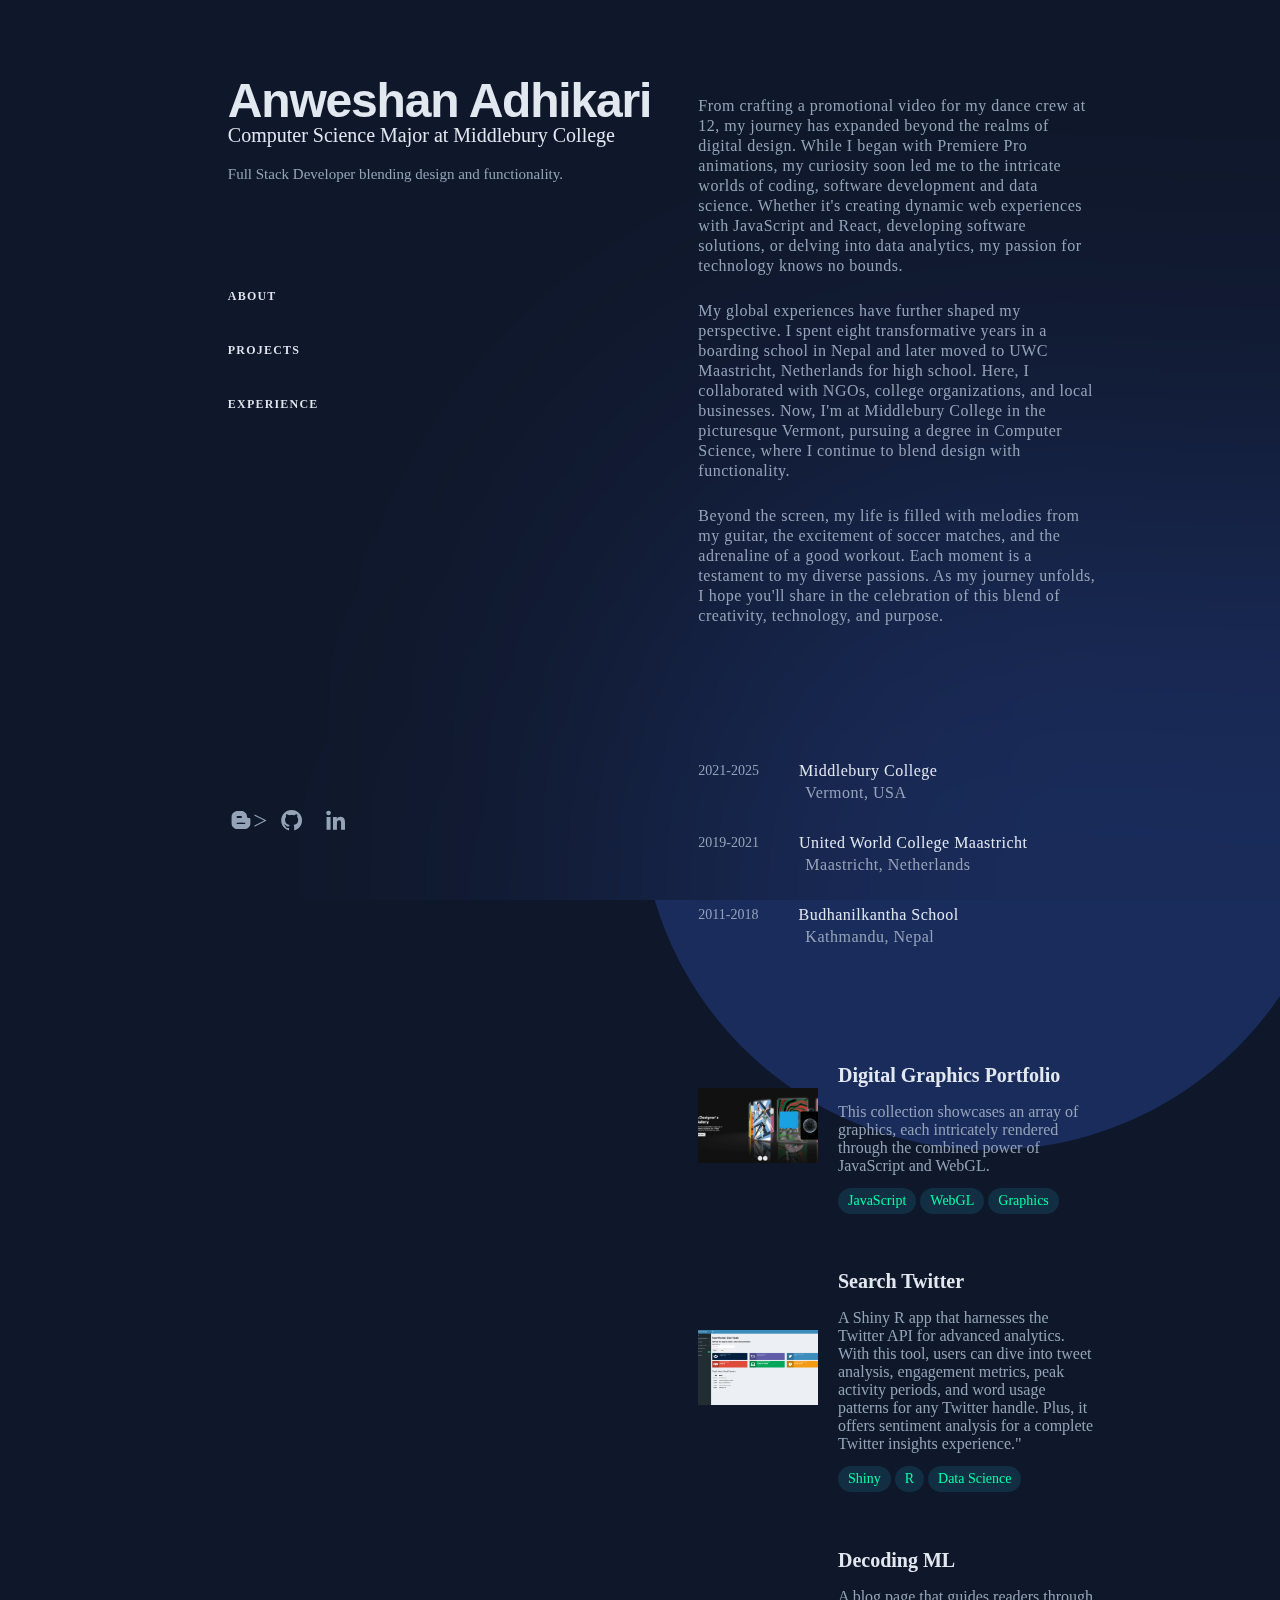
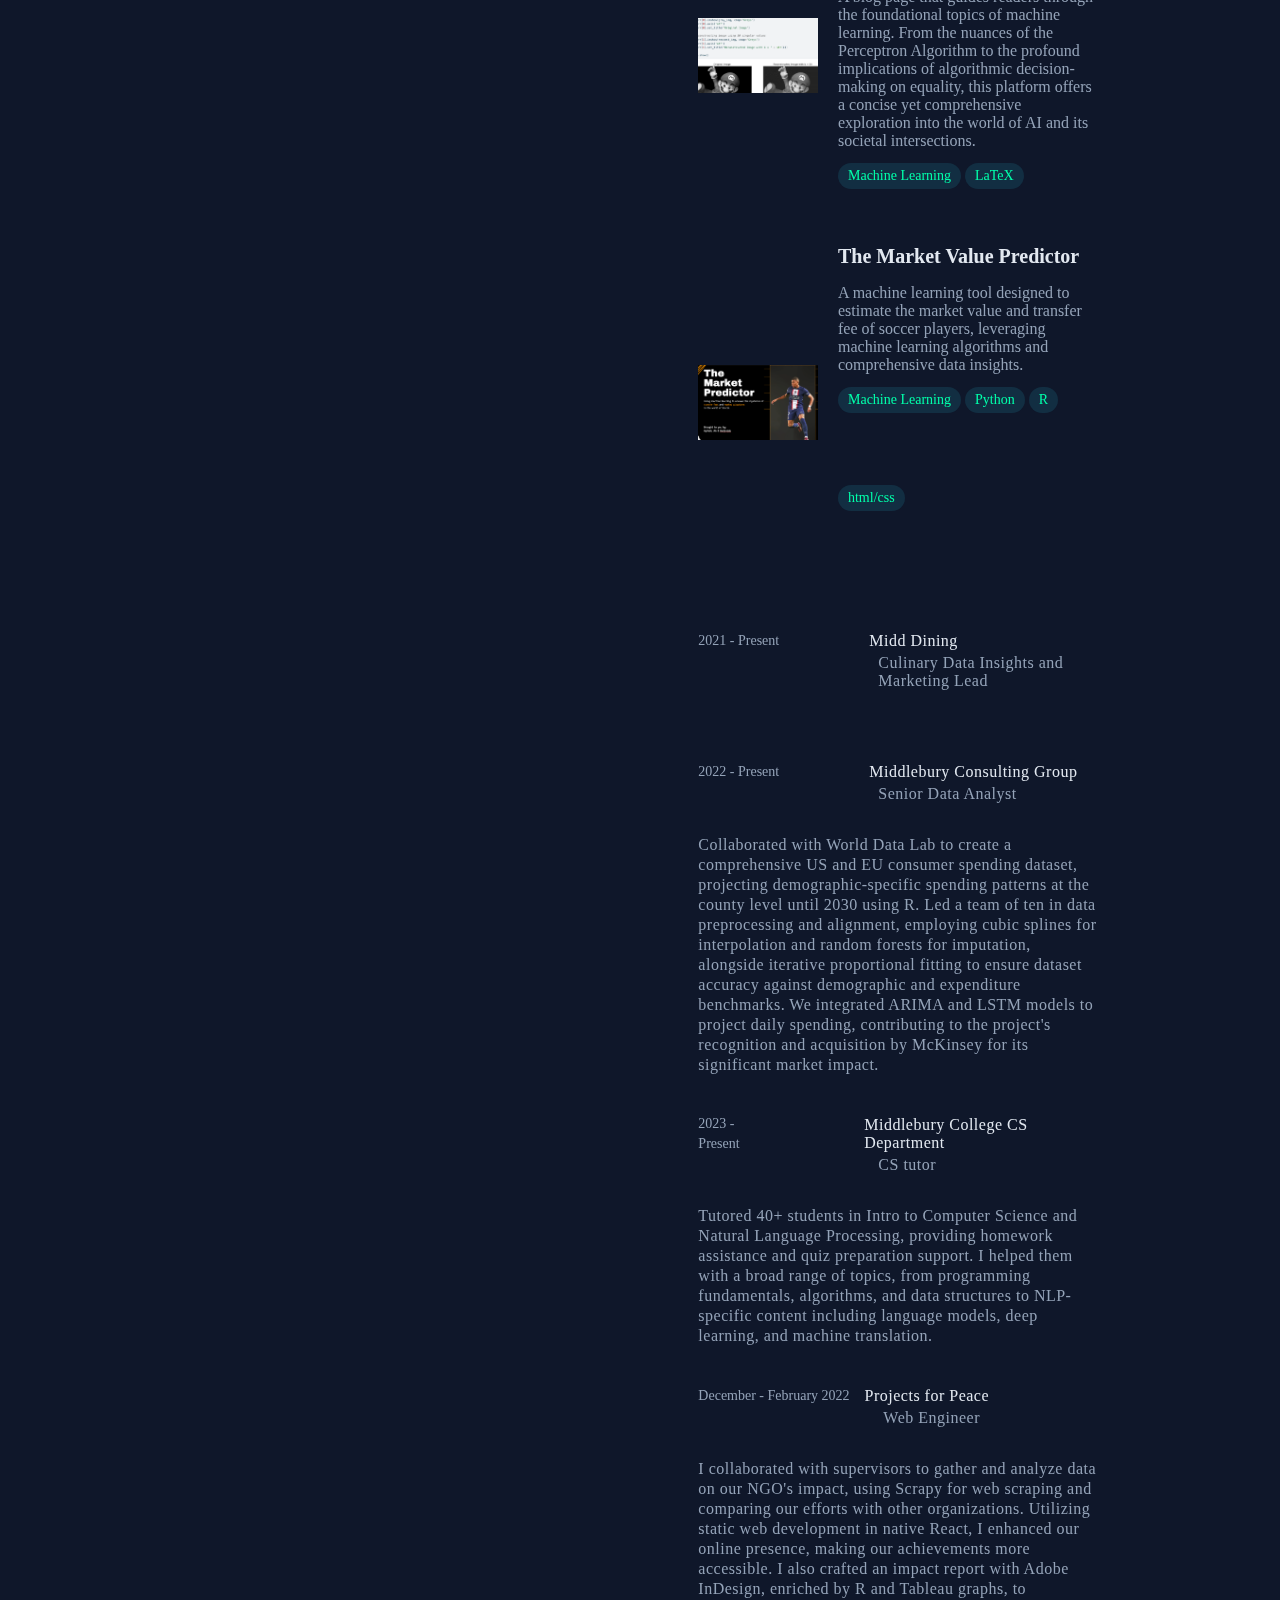
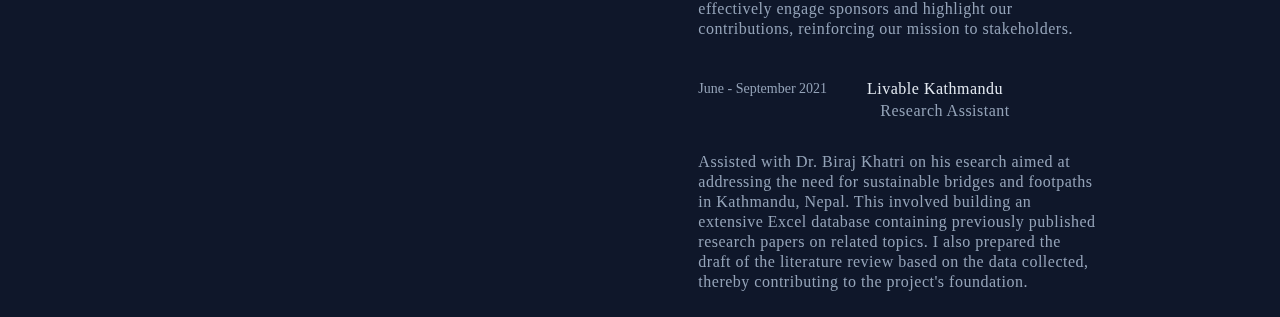
<file: index.html>
<!DOCTYPE html>
<html lang="en">

<head>
    <meta charset="UTF-8">
    <meta http-equiv="X-UA-Compatible" content="IE=edge">
    <meta name="viewport" content="width=device-width, initial-scale=1.0">
    <title>Anweshan | Portfolio</title>
    <link rel="stylesheet" href="style.css">
    <link href='https://unpkg.com/boxicons@2.1.4/css/boxicons.min.css' rel='stylesheet'>
</head>
<body>
    <section class="effect">
        <div id="blob"></div>
        <div id="blur"></div>
    </section>
    
    <section class="main">
        <section class="header">
            
            <h1>Anweshan Adhikari</h1>
            <h2>Computer Science Major at Middlebury College</h2>
            <h3> Full Stack Developer blending design and functionality.</h3>
            
            <a href='#' class="menu-item about">ABOUT</a>
            <a href='#project-section' class="menu-item projects">PROJECTS</a>
            <a href='#experience-section' class="menu-item experience">EXPERIENCE</a>

            <div class="home-sci">
                <a href="https://an65011065.github.io/ML-Blogs/" target="_blank"><i class='bx bxl-blogger'></i>></a>
                <a href="https://github.com/An65011065"><i class='bx bxl-github'></i></a>
                <a href="www.linkedin.com/in/anweshan-adhikari-688402201"><i class='bx bxl-linkedin'></i></a>
            </div>
                  
        </section>
        <section class="subheader">
            <section class="intro">
                <p class="paragraph 1">From crafting a promotional video for my dance crew at 12, my journey has expanded beyond the realms of digital design. While I began with Premiere Pro animations, my curiosity soon led me to the intricate worlds of <span class="bold">coding</span>, <span class="bold">software development</span> and <span class="bold">data science</span>. Whether it's creating dynamic web experiences with JavaScript and React, developing software solutions, or delving into data analytics, my passion for technology knows no bounds. </p>
                <p class="paragraph 2">My global experiences have further shaped my perspective. I spent eight transformative years in a boarding school in Nepal and later moved to UWC Maastricht, Netherlands for high school. Here, I collaborated with NGOs, college organizations, and local businesses. Now, I'm at Middlebury College in the picturesque Vermont, pursuing a degree in Computer Science, where I continue to blend design with functionality.</p>
                <p class="paragraph 3">Beyond the screen, my life is filled with melodies from my guitar, the excitement of soccer matches, and the adrenaline of a good workout. Each moment is a testament to my diverse passions. As my journey unfolds, I hope you'll share in the celebration of this blend of creativity, technology, and purpose.</p>
            </section>
            <section class="schooling">
                <div class="education">
                    <div class="year-school">
                        <p class="year">2021-2025</p>
                        <p class="school">Middlebury College</p>
                    </div>
                    <p class="location">Vermont, USA</p>
                </div>
                <div class="education">
                    <div class="year-school">
                        <p class="year">2019-2021</p>
                        <p class="school">United World College Maastricht</p>
                    </div>
                    <p class="location">Maastricht, Netherlands</p>
                </div>
                <div class="education">
                    <div class="year-school">
                        <p class="year">2011-2018</p>
                        <p class="school">Budhanilkantha School</p>
                    </div>
                    <p class="location">Kathmandu, Nepal</p>
                </div>
            </section>
            
            <section class="project-section">
                <div class="project">
                    <img src="frontend.png" alt="Digital Graphics Portfolio:" class="project-thumbnail">
                    <div class="project-details">
                        <h4><a href="new bg/index.html" class="custom-link">Digital Graphics Portfolio</a></h4>
                        <p>This collection showcases an array of graphics, each intricately rendered through the combined power of JavaScript and WebGL. 
                        </p>
                        <span class="shiny-tag">JavaScript</span>
                        <span class="shiny-tag">WebGL</span>
                        <span class="shiny-tag">Graphics</span>
                    </div>
                </div>

                <!-- Project 1: Search Twitter -->
                <div class="project">
                    <img src="ST.png" alt="Search Twitter Thumbnail" class="project-thumbnail">
                    <div class="project-details">
                        <h4><a href="https://github.com/An65011065/Search-Twitter/tree/main" class="custom-link">Search Twitter</a></h4>
                        <p>A Shiny R app that harnesses the Twitter API for advanced analytics. With this tool, users can dive into tweet analysis, engagement metrics, peak activity periods, and word usage patterns for any Twitter handle. Plus, it offers sentiment analysis for a complete Twitter insights experience."
                        </p>
                        <span class="shiny-tag">Shiny</span>
                        <span class="shiny-tag">R</span>
                        <span class="shiny-tag">Data Science</span>
                    </div>
                </div>
        
                <!-- Project 2: Decoding ML -->
                <div class="project">
                    <img src="BLOG.png" alt="Decoding ML Thumbnail" class="project-thumbnail">
                    <div class="project-details">
                        <h4><a href="https://an65011065.github.io/ML-Blogs/" class="custom-link">Decoding ML</a></h4>
                        <p>A blog page that guides readers through the foundational topics of machine learning. From the nuances of the Perceptron Algorithm to the profound implications of algorithmic decision-making on equality, this platform offers a concise yet comprehensive exploration into the world of AI and its societal intersections.</p>
                        <span class="shiny-tag">Machine Learning</span>
                        <span class="shiny-tag">LaTeX</span>
                    
                    </div>
                </div>

                <!-- Project 3: The Market Value Predictor -->
                <div class="project third-project">
                    <img src="MP.png" alt="The Market Value Predictor Thumbnail" class="project-thumbnail">
                    <div class="project-details">
                        <h4><a href="https://github.com/An65011065/ML-Market_Value_Predictor/blob/main/Methodology.ipynb" class="custom-link">The Market Value Predictor</a></h4>
                        <p>A machine learning tool designed to estimate the market value and transfer fee of soccer players, leveraging machine learning algorithms and comprehensive data insights.</p>
                        <span class="shiny-tag">Machine Learning</span>
                        <span class="shiny-tag">Python</span>
                        <span class="shiny-tag">R</span>
                        <span class="shiny-tag">html/css</span>
                    
                    </div>
                </div>
            </section>

            <section class="experience-section">
                <div class="experience">
                    <div class="year-company">
                        <p class="year">2021 - Present</p>
                        <p class="company">Midd Dining</p>
                    </div>
                    <p class="position">Culinary Data Insights and Marketing Lead</p>
                    <p class="description"></p>
                </div>

                <div class="experience">
                    <div class="year-company">
                        <p class="year">2022 - Present</p>
                        <p class="company">Middlebury Consulting Group</p>
                    </div>
                    <p class="position">Senior Data Analyst</p>
                    <p class="description"> Collaborated with World Data Lab to create a comprehensive US and EU consumer spending dataset, projecting demographic-specific spending patterns at the county level until 2030 using R. Led a team of ten in data preprocessing and alignment, employing cubic splines for interpolation and random forests for imputation, alongside iterative proportional fitting to ensure dataset accuracy against demographic and expenditure benchmarks. We integrated ARIMA and LSTM models to project daily spending, contributing to the project's
                        recognition and acquisition by McKinsey for its significant market impact.</p>
                </div>

                <div class="experience">
                    <div class="year-company">
                        <p class="year">2023 - Present</p>
                        <p class="company">Middlebury College CS Department</p>
                        </div>
                    
                    <p class="position">CS tutor</p>
                    <p class="description">Tutored 40+ students in Intro to Computer Science and Natural Language Processing, providing homework assistance
                        and quiz preparation support. I helped them with a broad range of topics, from programming fundamentals, algorithms, and data structures
                        to NLP-specific content including language models, deep learning, and machine translation.</p>
                </div>

                <!-- <div class="experience">
                    <div class="year-company">
                        <p class="year feb">February - June 2023</p>
                        <p class="company">World Data Lab</p>
                    </div>
                    <p class="position project">Project Member</p>
                </div> -->

                <div class="experience">
                    <div class="year-company">
                        <p class="year dec">December - February 2022</p>
                        <p class="company">Projects for Peace</p>
                    </div>
                    <p class="position data">Web Engineer</p>
                    <p class="description">I collaborated with supervisors to gather and analyze data on our NGO's impact, using Scrapy for web scraping and comparing our efforts with other organizations. Utilizing static web development in native React, I enhanced our online presence, making our achievements more accessible. I also crafted an impact report with Adobe InDesign, enriched by R and Tableau graphs, to effectively engage sponsors and highlight our contributions, reinforcing our mission to stakeholders.</p>
                </div>

                <div class="experience">
                    <div class="year-company">
                        <p class="year sept">June - September 2021</p>
                        <p class="company">Livable Kathmandu</p>
                    </div>
                    <p class="position res">Research Assistant</p>
                    <p class="description">Assisted with Dr. Biraj Khatri on his esearch aimed at addressing the need for sustainable bridges and footpaths in Kathmandu, Nepal. This involved building an extensive Excel database containing previously published research papers on related topics. I also prepared the draft of the literature review based on the data collected, thereby contributing to the project's foundation. </p>
                </div>
             
            </section>
    </section>
</section>

<script src="blob.js"></script> 
<!-- <script src="scrolll.js"></script> -->
</body>
</html>
</file>
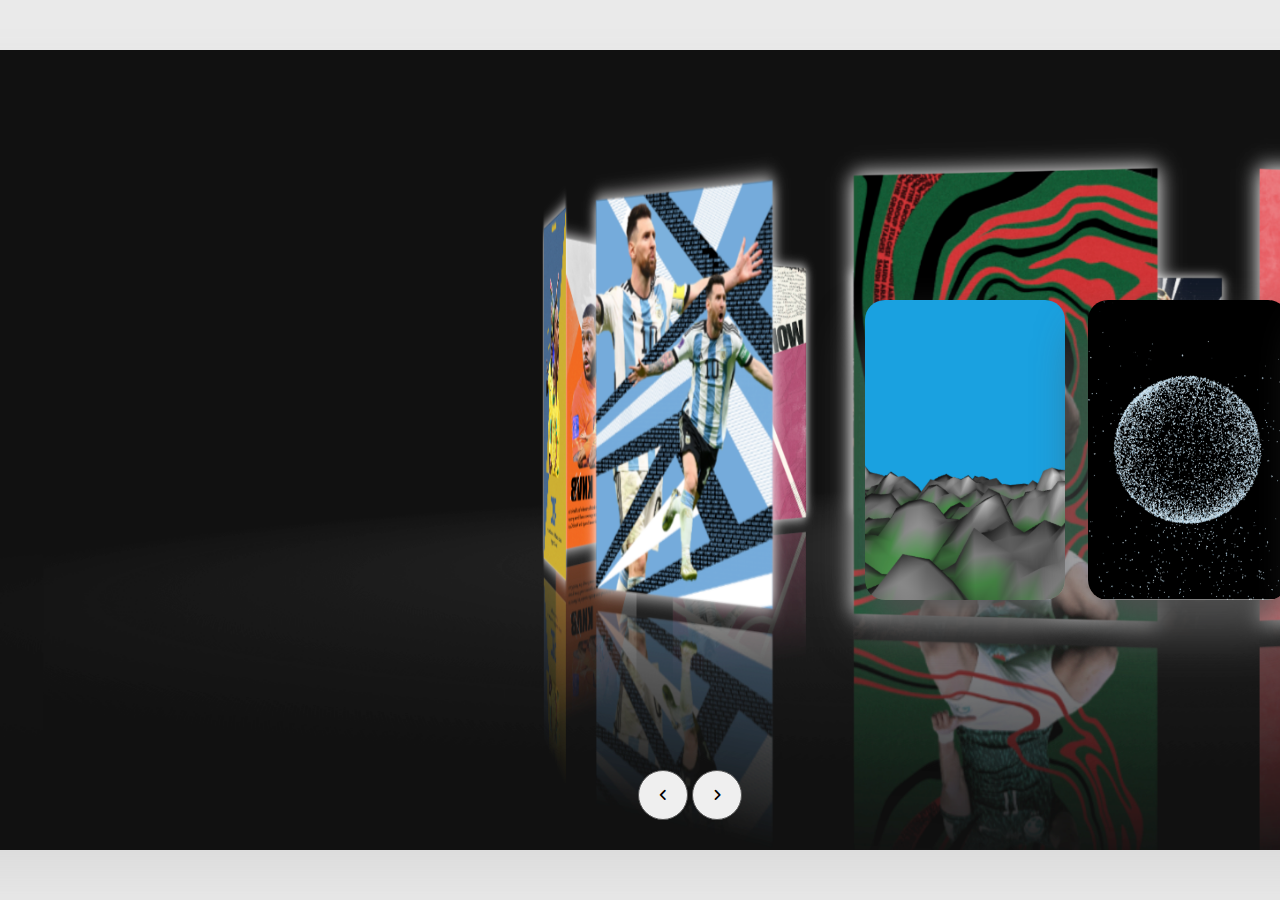
<file: new bg/index.html>
<!DOCTYPE html>
<html lang="en">
<head>
    <meta charset="UTF-8">
    <meta http-equiv="X-UA-Compatible" content="IE=edge">
    <meta name="viewport" content="width=device-width, initial-scale=1.0">
    <title>Front End Projects</title>
    <link rel="stylesheet" href="style.css">
    <link rel="stylesheet" href="https://cdnjs.cloudflare.com/ajax/libs/font-awesome/6.2.0/css/all.min.css">
</head>
<body>
    <div class="container">
        <div id="slide">
            <div class="item" style="background-image: url(home.png);">
                <div class="content">
                    <div class="name">Landing Page</div>
                    <div class="des">Links back to the introduction page</div>
                    <button>See more</button>
                </div>
            </div>
            <div class="item" style="background-image: url(wc_2022.png);">
                <div class="content">
                    <div class="name">A Designer's Gallery</div>
                    <div class="des">A 3D Carousel Exhibition Featuring My Creations, an Ode to the Thrilling Moments of FIFA World Cup 2022.</div>
                    <a href ="wc_2022/wcindex.html">
                        <button>See more</button>
                    </a>
                </div>
            </div>

            <div class="item" style="background-image: url(flight.png);">
                <div class="content">
                    <div class="name">Mini Flight Simulator</div>
                    <div class="des">A WebGL-based interactive flight simulator class that manages terrain and object rendering, user controls, and collision detection.</div>
                    <a href ="flight_sim/fsindex.html">
                        <button>See more</button>
                    </a>
                </div>
            </div>
            <div class="item" style="background-image: url(winter.png);">
                <div class="content">
                    <div class="name">A snowy day</div>
                    <div class="des">An interactive WebGL animation featuring particle-based snow effects and wind force adjustments.</div>
                    <a href ="snowy_day/index.html">
                        <button>See more</button>
                    </a>
                </div>
            </div>
            <div class="item" style="background-image: url(globe.png);">
                <div class="content">
                    <div class="name">Rendering globe</div>
                    <div class="des">A WebGL toolkit for compiling shaders, managing textures, and rendering an interactive 3D Earth model.</div>
                    <a href ="globe/globe.html">
                        <button>See more</button>
                    </a>
                </div>
            </div>
        </div>
        <div class="buttons">
            <button id="prev"><i class="fa-solid fa-angle-left"></i></button>
            <button id="next"><i class="fa-solid fa-angle-right"></i></button>
        </div>
    </div>

    <script src="script.js"></script>
</body>
</html>
</file>
<file: style.css>
html {
    scroll-behavior: smooth;
}

body {
  background-color: #0f172a;
  height: 100vh;
  width: 100vw;  
  margin:0;
  padding: 0;
}


#blob {
    height: 700px;
    aspect-ratio: 1;
    position: fixed;
    left: 50%;
    top: 50%;

    border-radius: 50%;
    background: #1a2c5c;
    animation: rotate 20s infinite;
    
}

#blur {
    height: 100%;
    width: 100%;
    position: fixed;
    z-index: 2;
    backdrop-filter: blur(200px); /* Reduced the blur value for a more subtle effect */
}

.main {
    position: absolute;
    height: 100vh;
    width: 76vw;
    /* border: 2px solid red; */
    z-index: 3;
    margin: 0 12vw 0 12vw;
    box-sizing: border-box;
    display:flex;
}

.header {
    position: fixed;
    justify-content: center;
    align-items: center;
    height: 100vh; /* Ensures the header spans the full height of the viewport */
    left: 17.8%;
    width: 35%; 
    z-index: 3; /* This ensures the header stays above other content */
    padding: 45px 0 66px 0;
    overflow: hidden; /* Prevents any overflow content from being visible */
}


.header h1 {
    position: relative;
    font-size: 48px;
    font-weight: 700;
    top: 0px;
    position: relative;
    font-family: sans-serif;
    letter-spacing: -1.2px;
    line-height: 48px;
    word-spacing: none;
    color: #E2E8F0; /* Adjust the color as needed */
}

.header h2 {
    font-size: 20px;
    top: -32px;
    position: relative; 
    font-family: 'Applied Sans Pro';
    font-weight: 500;
    line-height: 20px;
    color: #E2E8F0;
}

.header h3 {
    font-size: 15px;
    top: -30px;
    position: relative; 
    font-family: 'Applied Sans Pro';
    font-weight: 500;
    line-height: 20px;
    color: #94a3b8;
}

/* Shared styles for all menu items */
.header .menu-item {
    background-image: linear-gradient(
        to right,
        #54b3d6,
        #54b3d6 50%,
        #e2e8f0 50%
    );
    position: relative;
    font-size: 12px;
    font-weight: 700;
    top: 60px;
    font-family: 'Applied Sans Pro';
    letter-spacing: 1.2px;
    background-size: 200% 100%;
    background-position: -100%;
    -webkit-background-clip: text;
    -webkit-text-fill-color: transparent;
    transition: all 0.3s ease-in-out;
    margin-bottom: 39px; /* Gap between items */
    display: block; /* Display items inline */
}

.header .menu-item:before {
    content: '';
    background: #54b3d6;
    display: block;
    position: absolute;
    bottom: 0;
    left: 0;
    width: 0;
    height: 3px;
    transition: all 0.3s ease-in-out;
}

.header .menu-item:hover {
    background-position: 0;
}

.header .menu-item:hover::before {
    width: 75%;
}

/* Remove margin from the last item */
.header .menu-item:last-child {
    margin-right: 0;
}

.home-sci a {
    position: relative;
    display: inline-flex;
    justify-content: center;
    align-items: center;
    width: 40px;
    height: 40px;
    margin-top: 410px;
    background: transparent;
    font-size: 25px;
    color: #94a3b8;
    text-decoration: none;
    z-index: 1;
    overflow: hidden;
}

.subheader {
    /* display: flex; */
    position: relative;
    justify-content: center;
    align-items: center;
    height: 100vh;
    left:49%;
    width: 41%; 
    z-index: 3;
    /* border: 2px solid white; */
    padding: 50px 0 10px 7%;
}


.subheader .paragraph {
    font-size: 16px;
    line-height: 26px;
    top: 30px;
    position: relative; 
    font-family: 'Applied Sans Pro';
    font-weight: 400;
    letter-spacing: 0.5px;
    line-height: 20px;
    color: #94a3b8;
    margin-bottom: 25px; /* Gap between items */
    display: block; /* Display items inline */
}

.subheader .intro .paragraph:last-child {
    margin-bottom: 150px; /* Adjust this value as needed */
}

/* Projects */

.project-section {
    margin-top: 75px; /* Adjust as needed */
}

.project {
    display: flex;
    align-items: center;
    margin-bottom: 30px; /* Adjust as needed */
}

.project-thumbnail {
    width: 30%;
    height: 75px;
    margin-right: 20px; /* Adjust as needed */
    object-fit: cover;
}

.custom-link {
    transition: all 0.3s ease-in-out;
    color: #E2E8F0; 
    text-decoration: none; /* This removes the default underline on links */
}

.project-details h4 {
    transition: all 0.3s ease-in-out;
    font-size: 20px;
    color: #E2E8F0; /* Adjust as needed */
    margin-bottom: 10px; /* Adjust as needed */
}

.project-details h4:hover {
    color: #54b3d6;
}

.custom-link:hover {
    color: #54b3d6; /* Desired hover color */
}


.project-details p {
    font-size: 16px;
    color: #94a3b8; /* Adjust as needed */
}

.shiny-tag {
    display: inline-block;
    background-color: #122e42;
    border-radius: 15px; /* This will give the rectangle rounded corners */
    padding: 5px 10px; /* Adjust as needed for padding around the text */
    color: #00FFAA; /* Neon color for the text */
    font-size: 14px; /* Adjust as needed */
    margin-top: -5px; /* Space between the description and the tag */
}

.third-project .shiny-tag{
    margin-bottom: 75px;
}


.subheader .schooling {
    margin-bottom: 50px;
}
.subheader .education {
    display: flex;
    flex-direction: column;
    align-items: flex-start;
    font-family: 'Applied Sans Pro';
}

.subheader .education .year-school {
    display: flex;
    align-items: center;
    
    margin-bottom: 0px;
}

.subheader .education .year {
    color: #94a3b8;
    margin-right: 40px; /* Adjust this value for spacing between year and school */
    font-size: 14px;
    font-weight: 500;
    line-height: 20px;
    color: #94a3b8;
}

.subheader .education .school {
    color: #E2E8F0;
    font-size: 16px;
    font-weight: 400;
    letter-spacing: 0.5px;
}

.subheader .education .location {
    color: #94a3b8;
    margin-top: -12px;;
    margin-left: 107px;
    font-size: 16px;
    font-weight: 400;
    letter-spacing: 0.5px;
}

.subheader .experience-section {
    margin-bottom: 50px;
}

.subheader .experience {
    display: flex;
    flex-direction: column;
    align-items: flex-start;
    font-family: 'Applied Sans Pro';
}

.subheader .experience .year-company {
    display: flex;
    align-items: center;
    margin-bottom: 0px;
}

.subheader .experience .year {
    color: #94a3b8;
    margin-right: 90px; /* Adjust this value for spacing between year and company */
    font-size: 14px;
    font-weight: 500;
    line-height: 20px;
    color: #94a3b8;
}

.subheader .experience .company {
    color: #E2E8F0;
    font-size: 16px;
    font-weight: 400;
    letter-spacing: 0.5px;
}

.subheader .experience .position {
    color: #94a3b8;
    margin-top: -12px;
    margin-left: 180px; /* Adjust this value for spacing between company and position */
    font-size: 16px;
    font-weight: 400;
    letter-spacing: 0.5px;
}

.subheader .experience .description {
    font-size: 16px;
    line-height: 26px;
    position: relative; 
    font-family: 'Applied Sans Pro';
    font-weight: 400;
    letter-spacing: 0.5px;
    line-height: 20px;
    color: #94a3b8;
    margin-bottom: 25px; /* Gap between items */
    display: block; /* Display items inline */

}
.subheader .experience .feb {
    margin-right: 50px;
}

.subheader .experience .dec {
    margin-right: 15px;

}

.subheader .experience .sept {
    margin-right: 40px;

}

.subheader .experience .project {
    margin-left: 183px;
}
.subheader .experience .data {margin-left: 185px;}
.subheader .experience .res {margin-left: 182px;}


 
@keyframes rotate {
    from {
        transform: rotate(0deg);
    }

    50% {
        scale: 1 1.2;
    }
    to {
        transform: rotate(360deg);
    }
}
</file>
<file: new bg/style.css>
body{
    background-color: #eaeaea;
    overflow: hidden;
}
.container{
    position: absolute;
    left:50%;
    top:50%;
    transform: translate(-50%,-50%);
    width:1400px;
    height:700px;
    padding:50px;
    background-color: #f5f5f5;
    box-shadow: 0 30px 50px #dbdbdb;
}
#slide{
    width:max-content;
    margin-top:50px;
}
.custom-link {
    color: #111; /* Replace 'your-desired-color' with the color you want */
    text-decoration: none; /* This removes the default underline on links */
    transition: background-color 0.3s ease, color 0.3s ease;
}

.custom-link:hover{
    color: #bac383; /* Replace 'your-desired-color' with the color you want */
    text-decoration: none; /* This removes the default underline on links */
}
.item{
    width:200px;
    height:300px;
    background-position: 50% 50%;
    display: inline-block;
    transition: 0.5s;
    background-size: cover;
    position: absolute;
    z-index: 1;
    top:50%;
    transform: translate(0,-50%);
    border-radius: 20px;
    box-shadow:  0 30px 50px #505050;
}
.item:nth-child(1),
.item:nth-child(2){
    left:0;
    top:0;
    transform: translate(0,0);
    border-radius: 0;
    width:100%;
    height:100%;
    box-shadow: none;
}
.item:nth-child(3){
    left:65%;
}
.item:nth-child(4){
    left:calc(65% + 223px);
}
.item:nth-child(5){
    left:calc(65% + 446px);
}
.item:nth-child(n+6){
    left:calc(65% + 669px);
    opacity: 0;
}
.item .content{
    position: absolute;
    top:50%;
    left:100px;
    width:300px;
    text-align: left;
    padding:0;
    color:#eee;
    transform: translate(0,-50%);
    display: none;
    font-family: system-ui;
}
.item:nth-child(2) .content{
    display: block;
    z-index: 11111;
}
.item .name{
    font-size: 40px;
    left: 10%;
    font-weight: bold;
    opacity: 0;
    animation:showcontent 1s ease-in-out 1 forwards
}
.item .des{
    margin:20px 0;
    opacity: 0;
    animation:showcontent 1s ease-in-out 0.3s 1 forwards
}
.item button{
    padding:10px 20px;
    border:none;
    opacity: 0;
    animation: showcontent 1s ease-in-out 0.6s 1 forwards;
    transition: background-color 0.3s ease, color 0.3s ease;
}

.item button:hover {
    background-color: #555; /* Change to your desired hover background color */
    color: #bac383; /* Change to your desired hover text color */
    /* Add any other styles you want to change on hover */
}

@keyframes showcontent{
    from{
        opacity: 0;
        transform: translate(0,100px);
        filter:blur(33px);
    }to{
        opacity: 1;
        transform: translate(0,0);
        filter:blur(0);
    }
}
.buttons{
    position: absolute;
    bottom:30px;
    z-index: 222222;
    text-align: center;
    width:100%;
}
.buttons button{
    width:50px;
    height:50px;
    border-radius: 50%;
    border:1px solid #555;
    transition: 0.5s;
}.buttons button:hover{
    background-color: #bac383;
}
</file>
